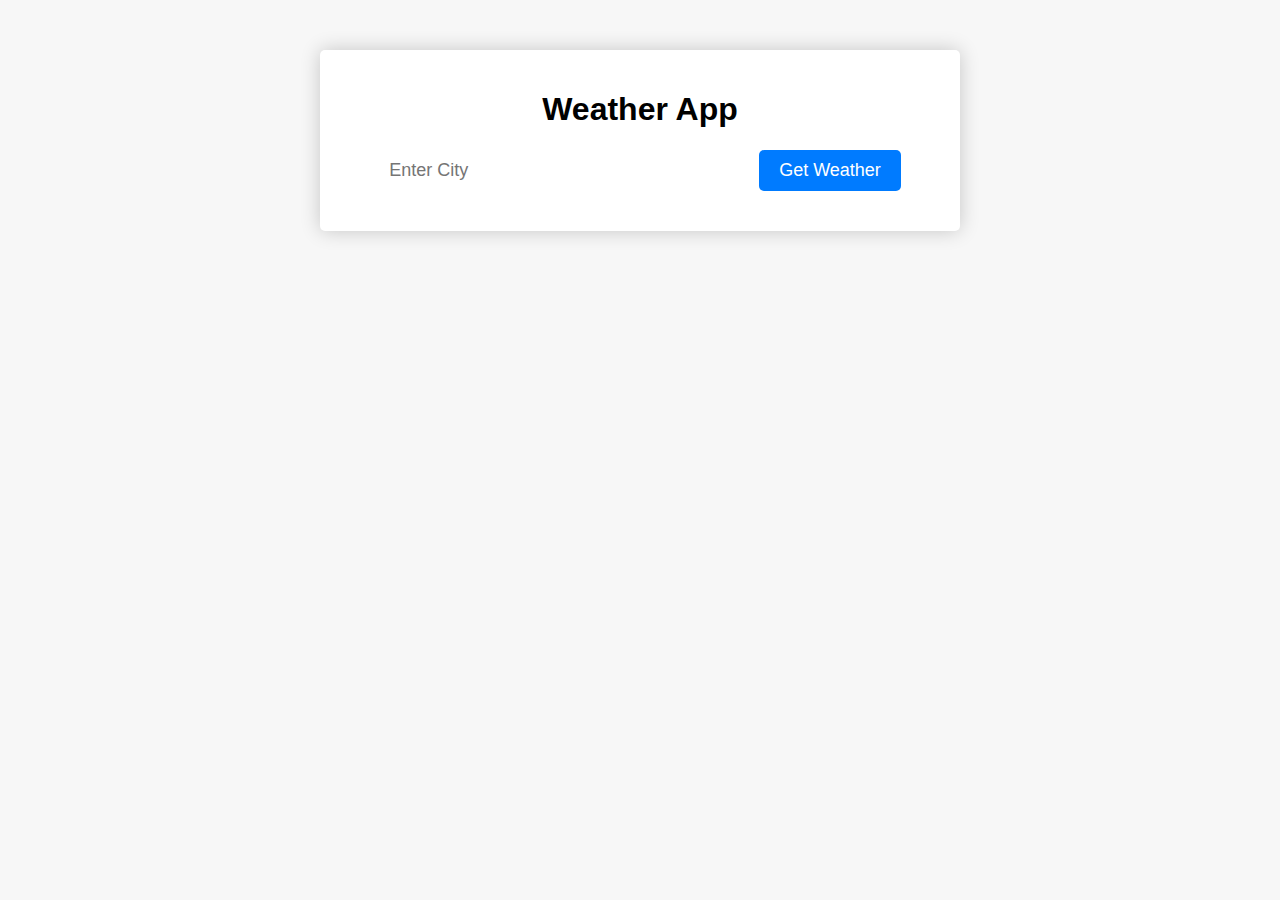
<file: index.html>
<!--
    Name: Zulkifli Salami
    File: Weather App
    Description: Creating a weather app that gets city info from a user and is submitted to a script to generate 
    more info on the current weather data for a validated city.
-->
<!---->

<!--Initializing HTML5 type-->
<!DOCTYPE html>
<!--lang attribute defines language of the page-->
<html lang="en">
<head>
    <!--Setting the browser to recognize universal characters-->
    <meta charset="UTF-8">
    <!--Compatibility tag for Internet explorer, setting browser to use most recent engine for internet explorer-->
    <meta http-equiv="X-UA-Compatible" content="IE=edge">
    <!--Set screen to devices screen, and initial zoom level set to 100%-->
    <meta name="viewport" content="width=device-width, initial-scale=1.0">
    <!--browser page title-->
    <title>Weather App</title>
    <!--Link to css style sheet-->
    <link rel="stylesheet" href="style.css">
</head>
<body>
    <!--Class "container for the whole App page"-->
    <div class="container">
        <!--Heading for the App-->
        <h1>Weather App</h1>
        <!--Form to get info from users-->
        <form action="">
            <!--input of type "text", placeholder used for display text on input is set-->
            <input type="text" id="city-input" placeholder="Enter City">
            <!--Submit button for the form-->
            <input type="submit" value="Get Weather">
        </form>
        <!--Inner division on app page for weather data-->
        <div id="weather-data">
            <!--App div for weather icon-->
            <div class="icon">
                <!-- <img src="http://openweathermap.org/img/wn/01d.png" alt="Weather Icon"> -->
            </div>
            <!--Inner division on app page for temperature value-->
            <div class="temperature"></div>
            <!--Inner division on app page for temperature text description-->
            <div class="description"></div>
            <!--Inner division on app page for temperature details-->
            <div class="details">
                <!-- <div>Feels like: 23</div>
                <div>Humidity: 40%</div>
                <div>Wind speed: 5 m/s</div> -->
            </div>
        </div>
    </div>
    <!--
        Add link to the JavaScript file. This is done just before the end of the body section because the website has 
        to be loaded first in the browser, then functionality can be added to it. Otherwise, the JavaScript elements can't be 
        read by the browser
    -->
    <script src="index.js"></script>
</body>
</html>
</file>
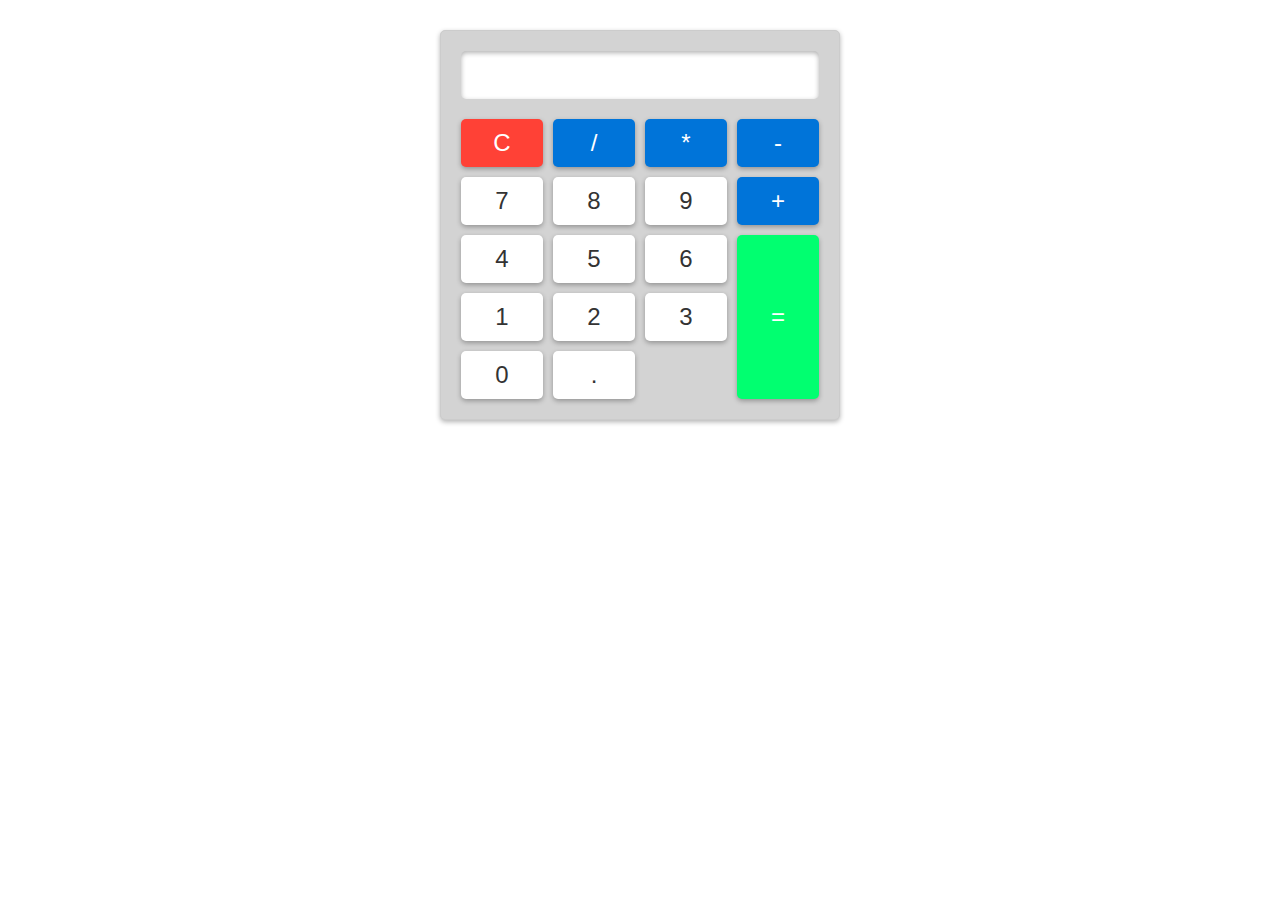
<file: calculator/index.html>
<!--
    Name: Zulkifli Salami
    File: Calculator App
    Description: Creating a functional calculator app. Using event listeners on an external JavaScript file,
    each button will be able to call a certain function to execute specific functional tasks.
-->
<!---->

<!--Initializing HTML5 type-->
<!DOCTYPE html>
<!--lang attribute defines language of the page-->
<html lang="en">
<head>
    <!--Setting the browser to recognize universal characters-->
    <meta charset="UTF-8">
    <!--Compatibility tag for Internet explorer, setting browser to use most recent engine for internet explorer-->
    <meta http-equiv="X-UA-Compatible" content="IE=edge">
    <!--Set screen to devices screen, and initial zoom level set to 100%-->
    <meta name="viewport" content="width=device-width, initial-scale=1.0">
    <!--browser page title-->
    <title>Calculator App</title>
    <!--Link to css style sheet-->
    <link rel="stylesheet" href="style.css">
</head>
<body>
    <!-- Container div, named calculator -->
    <div class="calculator">
        <!-- Input of type text, id is set to result to enable editing of field with JavaScript, 
            input field set to "readonly" i.e. User can't make changes to the field -->
        <input type="text" id="result" readonly>
        <!-- Button div, named buttons which will consist of all the buttons -->
        <div class="buttons">
            <!-- Button to clear input field -->
            <button class="clear">C</button>
            <!-- Button of Arithmetic Operator for Division -->
            <button class="operator">/</button>
            <!-- Button of Arithmetic Operator for Multiplication -->
            <button class="operator">*</button>
            <!-- Button of Arithmetic Operator for Subtraction -->
            <button class="operator">-</button>
            <!-- Button of number -->
            <button class="number">7</button>
            <!-- Button of number -->
            <button class="number">8</button>
            <!-- Button of number -->
            <button class="number">9</button>
            <!-- Button of Arithmetic Operator for Addition -->
            <button class="operator">+</button>
            <!-- Button of number -->
            <button class="number">4</button>
            <!-- Button of number -->
            <button class="number">5</button>
            <!-- Button of number -->
            <button class="number">6</button>
            <!-- Button for Equal sign -->
            <button class="equals">=</button>
            <!-- Button of number -->
            <button class="number">1</button>
            <!-- Button of number -->
            <button class="number">2</button>
            <!-- Button of number -->
            <button class="number">3</button>
            <!-- Button of number -->
            <button class="number">0</button>
            <!-- Button of class Decimal -->
            <button class="decimal">.</button>
        </div>
    </div>
    <!-- Add JavaScript file. This is done at the end of the file to enable to entire HTML document load before executing the file -->
    <script src="index.js"></script>
</body>
</html>
</file>
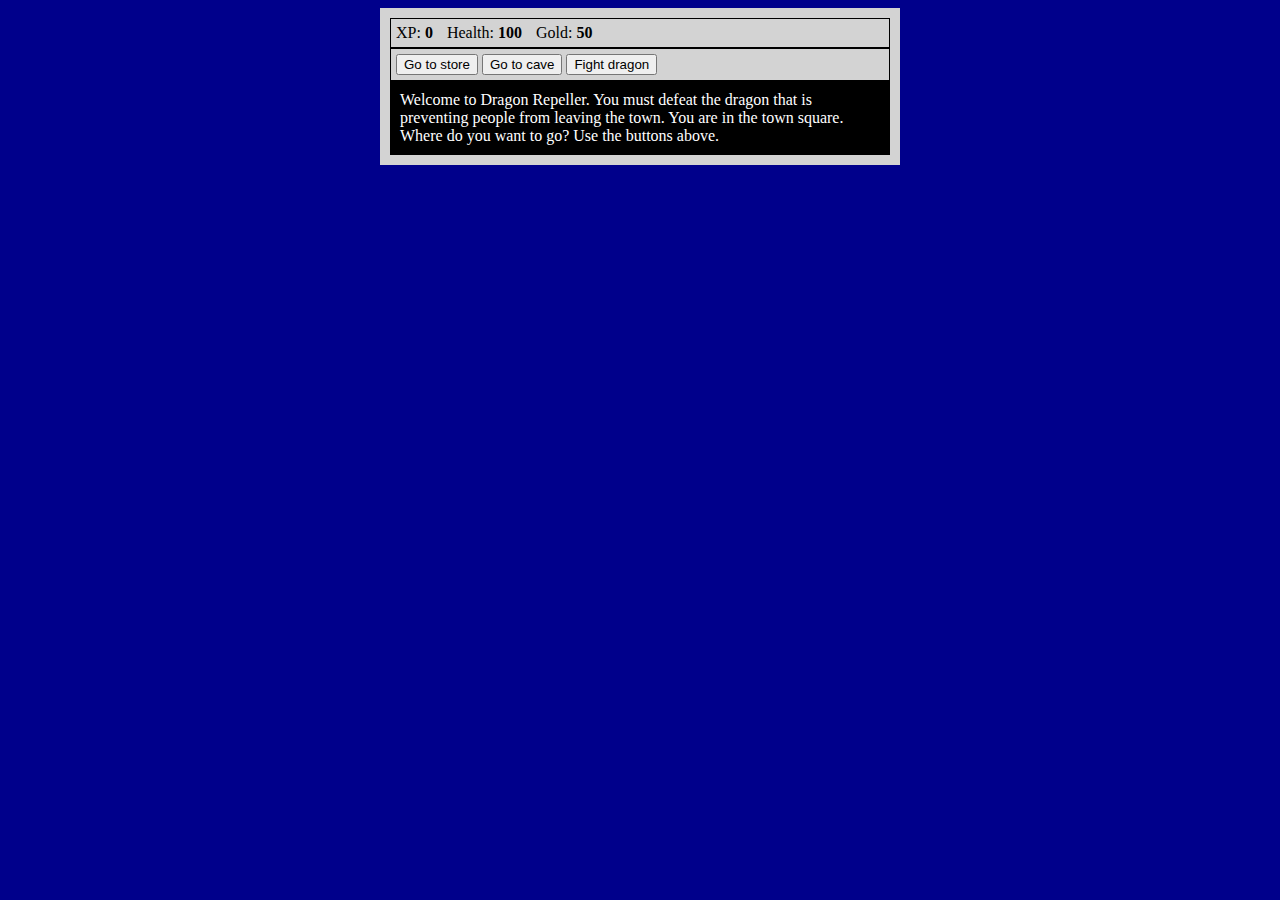
<file: dragon-game/index.html>
<!DOCTYPE html>
<html lang="en" >

<head>
  <meta charset="UTF-8">
  <title>RPG - Dragon Repeller</title>
  <link rel="stylesheet" href="style.css">
</head>

<body>
<div id="game">
  <div id="stats">
    <span class="stat">XP: <strong><span id="xpText">0</span></strong></span>
    <span class="stat">Health: <strong><span id="healthText">100</span></strong></span>
    <span class="stat">Gold: <strong><span id="goldText">50</span></strong></span>
  </div>
  <div id="controls">
    <button id="button1">Go to store</button>
    <button id="button2">Go to cave</button>
    <button id="button3">Fight dragon</button>
  </div>
  <div id="monsterStats">
    <span class="stat">Monster Name: <strong><span id="monsterName"></span></strong></span>
    <span class="stat">Health: <strong><span id="monsterHealth"></span></strong></span>
  </div>
  <div id="text">Welcome to Dragon Repeller. You must defeat the dragon that is preventing people from leaving the town. You are in the town square. Where do you want to go? Use the buttons above.</div>
</div>
<script  src="script.js"></script>
</body>

</html>
</file>
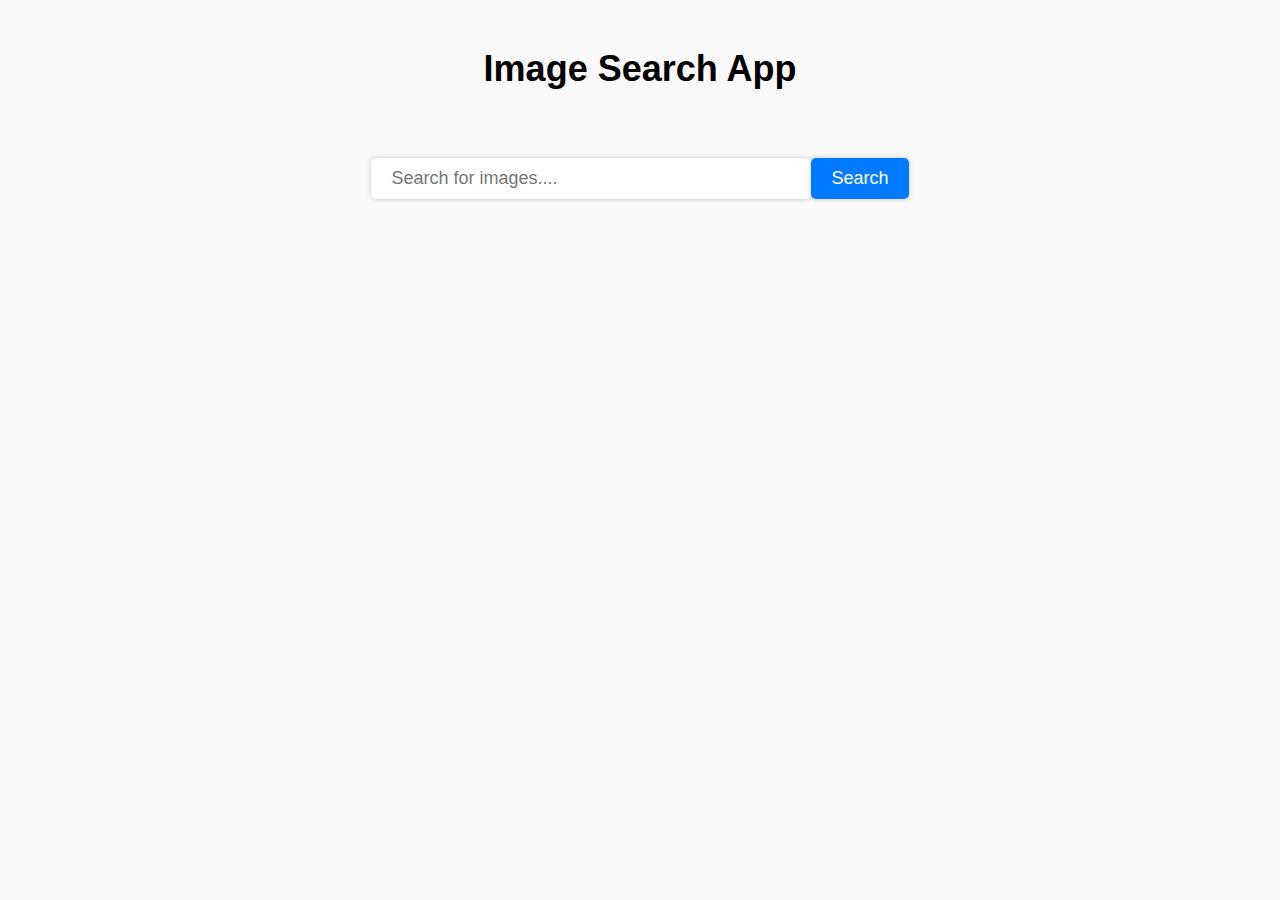
<file: image-search-app/index.html>
<!--
    Name: Zulkifli Salami
    File: Image Search App
    Description: Creating a functional image search app that gets input on search parameter from a user and is submitted to a script to generate 
    images related to the input parameter, this is generated using unsplash.com API.
-->
<!---->

<!--Initializing HTML5 type-->
<!DOCTYPE html>
<!--lang attribute defines language of the page-->
<html lang="en">
<head>
    <!--Setting the browser to recognize universal characters-->
    <meta charset="UTF-8">
    <!--Compatibility tag for Internet explorer, setting browser to use most recent engine for internet explorer-->
    <meta http-equiv="X-UA-Compatible" content="IE=edge">
    <!--Set screen to devices screen, and initial zoom level set to 100%-->
    <meta name="viewport" content="width=device-width, initial-scale=1.0">
    <!--browser page title-->
    <title>Image Search App</title>
    <!--Link to css style sheet-->
    <link rel="stylesheet" href="style.css">
</head>
<body>
    <!-- h1 tag for title of website -->
    <h1>Image Search App</h1>
    <!-- form used to get input from the user -->
    <form>
        <!-- input of tyoe text, with id set to track changes inside JavaScript -->
        <input type="text" id="search-input" placeholder="Search for images...." />
        <!-- buttton to submit input into JavaScript -->
        <button id="search-button">Search</button>
    </form>
    <!-- div to display images -->
    <div class="search-results">
    </div>
    <button id="show-extra-results">Show more</button>
    <script src="index.js"></script>
</body>
</html>
</file>
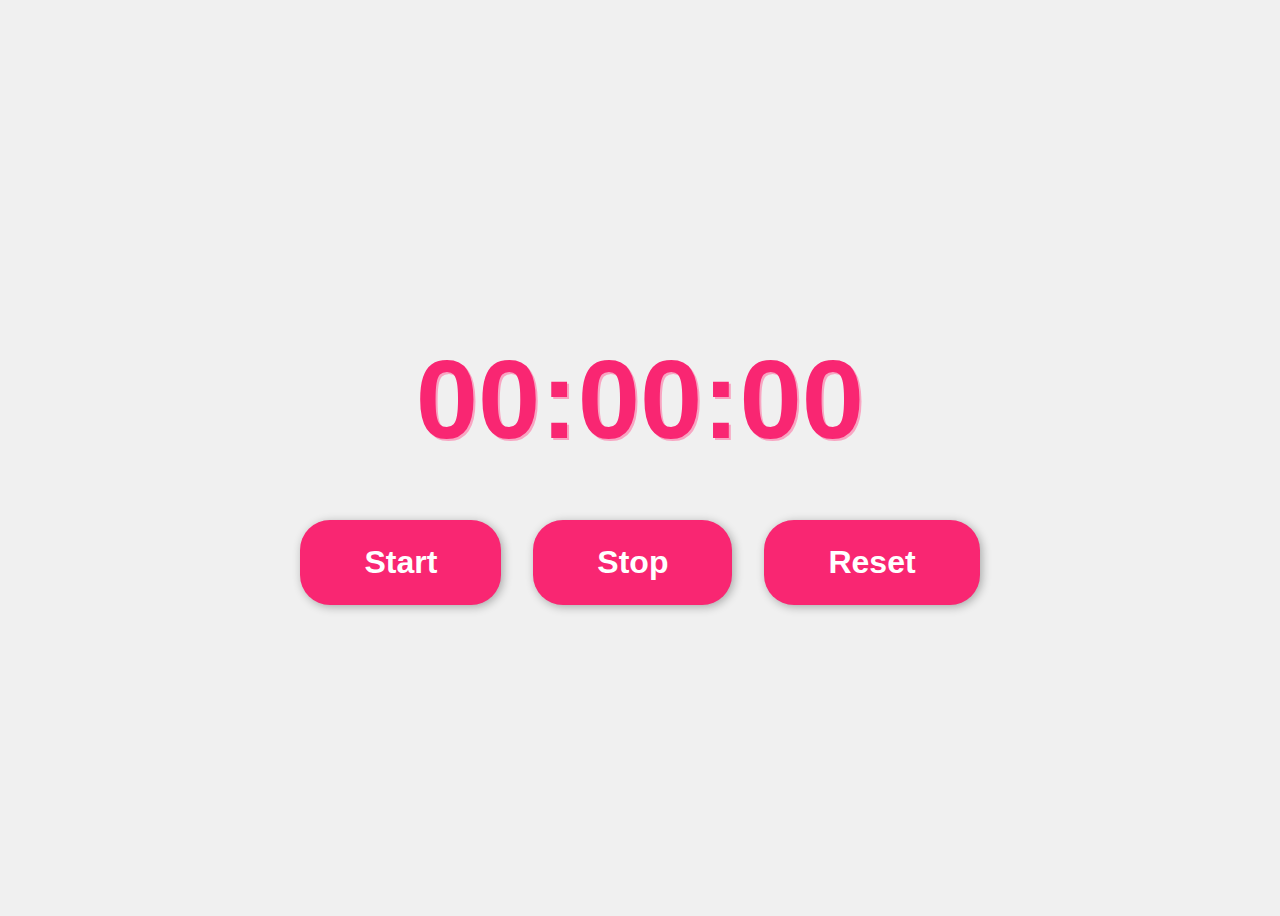
<file: stopwatch/index.html>
<!--
    Name: Zulkifli Salami
    File: Stopwatch App
    Description: Creating a stopwatch app.
-->
<!---->

<!--Initializing HTML5 type-->
<!DOCTYPE html>
<!--lang attribute defines language of the page-->
<html lang="en">
<head>
    <!--Setting the browser to recognize universal characters-->
    <meta charset="UTF-8">
    <!--Compatibility tag for Internet explorer, setting browser to use most recent engine for internet explorer-->
    <meta http-equiv="X-UA-Compatible" content="IE=edge">
    <!--Set screen to devices screen, and initial zoom level set to 100%-->
    <meta name="viewport" content="width=device-width, initial-scale=1.0">
    <!--browser page title-->
    <title>Stopwatch App</title>
    <!--Link to css style sheet-->
    <link rel="stylesheet" href="style.css">
</head>
<body>
    <!-- div with id of timer-->
    <div id="timer">00:00:00</div>
    <!-- div with id of buttons-->
    <div id="buttons">
        <!-- button with id of start-->
        <button id="start">Start</button>
        <!-- button with id of Stop-->
        <button id="stop">Stop</button>
        <!-- button with id of Reset-->
        <button id="reset">Reset</button>
    </div>

    <!--
        Add link to the JavaScript file. This is done just before the end of the body section because the body content has 
        to be loaded first in the browser, then functionality can be added to it.
    -->
    <script src="script.js"></script>
</body>
</html>
</file>
<file: style.css>
/*
Name: Zulkifli Salami
File: style.css
Description: CSS style sheet for a weather app
*/


/*
body selector
- Remove default margin set to "0", removes space on four side of body. 
    Margin adds space outside the container
- Choose font type for all text inside the website, and a backup font 
- Set background color to light grey
*/
body{
    margin: 0;
    font-family: "Montserrat", sans-serif;
    background-color: #f7f7f7;
}


/*
- class selector "container"
- Set background color to white
- Add shadow effect to the container using box shadow. Has 4 parameters:
    param 1: Set x-axis to "0"
    param 2: Set y-axis to "0"
    param 3: Blurness, set to 20px which blurs top and bottom
    param 4: Set color, use rgba(red, green, blue, alpha i.e., Opacity)
- Add margin to left and right, and make top and down 0. This makes the container centered
- Add margin at top of container which pushes it down. 
    CSS properties have a vertical order of prefernce on whatever comes next
- Align all texts to center
- Add rounded corners to the container using border-radius
- Add padding, this adds space inside the container.
*/
.container{
    background-color: #fff;
    box-shadow: 0 0 20px rgba(0, 0, 0, .2);
    margin: 0 auto;
    margin-top: 50px;
    text-align: center;
    max-width: 600px;
    border-radius: 5px;
    padding: 20px;
}


/*
- Form selector
- Change the display to flex, i.e., make elements of the form right next to each other
- Center the children of the form horizontally
- Center the children of the form vertically
- Add some space at the bottom of the form
*/
form{
    display: flex;
    justify-content: center;
    align-items: center;
    margin-bottom: 20px;
}


/*
- Target the form input of type "text"
- Add padding which adds inner space, that makes the input field larger
- Remove input border i.e., set to "none". Makes input field modern
- Remove input outline (the line displayed when we click on the input field) 
    i.e., set to "none". Makes input field modern
- Change the font - size 
- Set the width of the input
*/
form input[type="text"]{
    padding: 10px;
    border: none;
    outline: none;
    font-size: 18px;
    width: 60%;
}


/*
- Target the form button input of type "Submit"
- Set background color to a shade of blue
- Remove border using "none"
- Add space inside the button, i.e., padding top and bottom 10px, left and right 20px
- Add rounded corners to the container using border-radius
- Set buitton text font size
- Change the pointer when hovered over the button to pointer
- Remove the outline
- Add a transition to slow the hover effect  
*/
form input[type="Submit"]{
    background-color: #007bff;
    color: #fff;
    border: none;
    padding: 10px 20px;
    border-radius: 5px;
    font-size: 18px;
    cursor: pointer;
    outline: none;
    transition: background-color .3s ease;
}


/*
- Target the form button input of type "Submit" when hovered over the button
- Set the background color to a darker shade of blue
*/
form input[type="Submit"]:hover{
    background-color: #0062cc;
}


/*
- Class selector "icon", targeting image tag inside the class.
- Set the width
- Set the height
- Add background size to fit any icon within the class
- Prevent repeating of the image
- Chanage background position to center on both x and y axis
*/
.icon img{
    width: 100px;
    height: 100px;
    background-size: contain;
    background-repeat: no-repeat;
    background-position: center center;
}


/*
- Class selector "temperature"
- Change font size
- Make text bold, i.e., change font-weight to "bold"
- Create spacing between this class and other class above and bottom. 
    Set margin space for top and bottom "20px", and set left and right to "0"
*/
.temperature{
    font-size: 48px;
    font-weight: bold;
    margin: 20px 0;
}


/*
- Class selector "description"
- Change font-size
- Add margin at bottom for spacing
*/
.description{
    font-size: 24px;
    margin-bottom: 20px;
}


/*
- Class selector "details"
- Bring the children of the div right next to each other i.e, Set property "display" to value "flex"
- Center the children horizontally
- Center the children vertically
- Set "flex-wrap" to "wrap", which allows the children to move to a new line in cases where there's no space.
    This makes them responsive to the spacing on the page
*/
.details{
    display: flex;
    justify-content: center;
    align-items: center;
    flex-wrap: wrap;
}


/*
- Target all the div inside the details class.
- Add inner space of 20px
- Change te background color
- Add space between children 
- Chnage "flex" property to '1'. This makes the children use the remaining space available of the div,
    i.e, when there's extra space on moving to a new line
- Add rounded corner for each children
- Text align to the center
- Set min height for each children to make each on the same height
*/
.details > div{
    padding: 20px;
    background-color: #f1f1f1;
    margin: 10px;
    flex: 1;
    border-radius: 5px;
    text-align: center;
    min-height: 45px;
}


/*
- Add a media query
- Bring inputs on the form ontop of each other in mobile size,
    target mobile size .i.e, "max-width: 768px"
- Target the form
- Change the flex direction and bring them ontop of each other, instead of row to column
- Target the form input with type "text"
- Set the width to 100%
- Add outer space for spacing
*/
@media (max-width: 768px){
    form{
        flex-direction: column;
    }
    form input[type="Submit"]{
        width: 100%;
        margin-bottom: 10px;
    }
}
</file>
<file: calculator/style.css>
/* 
Name: Zulkifli Salami
File: style.css
Description: CSS style sheet for a Calculator app 
*/


/* 
Universal Style Selector "*"
- Universal box-sizing is set to border-box. i.e, how the width and height of an element are calculated: 
should they include padding and borders, or not. In this case, border-box means they should.
- Set margin to zero
*/
* {
    box-sizing: border-box;
    margin: 0;

}


/* 
Div class selector: calculator
- Change background-color to light grey
- Set padding to 20px
- set max width to 400px
- Set margin to 0 up and down, auto left and right. Sets the App to the middle of the page
and equal space left to right
- Add border with solid, 1px and color of ccc i.e darker grey
- Add shadow effect to the input field using box shadow. Has 4 parameters:
    param 1: Set x-axis to "0"
    param 2: Set y-axis to "0"
    param 3: Blurness, set to 5px which blurs top and bottom
    param 4: Set color, use rgba(red, green, blue, alpha i.e. Opacity)
- Make the corners of the App rounded using border-radius 5px
- Add some space at the top, i.e 30px
*/
.calculator{
    background-color: lightgrey;
    padding: 20px;
    max-width: 400px;
    margin: 0 auto;
    border: solid 1px #ccc;
    box-shadow: 0 2px 5px rgba(0, 0, 0, 0.3);
    border-radius: 5px;
    margin-top: 30px;
}


/* 
id selector: result
- Set width to 100%
- Add padding of 10px to increase inner space
- Set font size to 24px, increases size of text
- Set border to none to remove border
- Add shadow effect inside the input field using the same values as the calculator container box shadow
- Set border radius to 5px
*/
#result {
    width: 100%;
    padding: 10px;
    font-size: 24px;
    border: none;
    box-shadow: 0 2px 5px rgba(0, 0, 0, 0.3) inset;
    border-radius: 5px;
}


/* 
Div class selector: buttons
- Set display to grid
- Set grid template columns to repeat 4 i.e the number of columns and the width of each column in a grid layout
1fr sets the width of each column to contain the available space
- Set grid gap to 10 px
- Set margin top to 20px
*/
.buttons {
    display: grid;
    grid-template-columns: repeat(4, 1fr);
    grid-gap: 10px;
    margin-top: 20px;
}


/* 
Button selector
- Add padding of 10px
- Set font size to 24px
- Set border to none
- Set box-shadow to same values as box-shadow in app
- Set border radius to same value for consistent design
- Set cursor to pointer
- Add a transition to slow the hover effect, targeting the background-color property
*/
button {
    padding: 10px;
    font-size: 24px;
    border: none;
    box-shadow: 0 2px 5px rgba(0, 0, 0, 0.3);
    border-radius: 5px;
    cursor: pointer;
    transition: background-color .3s ease;
}


/* 
Button selector when hovered upon
- Set background color to ddd
*/
button:hover {
    background-color: #ddd;
}


/* 
Button selector of class: clear
- Set background color to ff4136
- Set text color to white
*/
.clear {
    background-color: #ff4136;
    color: white;
}


/* 
Button selector of class: number and decimal
- Set background color to fff
- Set text color to #333
*/
.number, .decimal {
    background-color: #fff;
    color: #333;
}


/* 
Button selector of class: operator
- Set background color to 0074d9
- Set text color to #fff
*/
.operator {
    background-color: #0074d9;
    color: #fff;
}


/* 
Button selector of class: equal
- Set background color to 01ff70
- Set the grid row to cover 3 rows, i.e, span 3
- Set text color to #fff
*/
.equals {
    background-color: #01ff70;
    grid-row: span 3;
    color: #fff;
}
</file>
<file: dragon-game/style.css>
body {
    background-color: darkblue;
  }
  
  #text {
    background-color: black;
    color: white;
    padding: 10px;
  }
  
  #game {
    max-width: 500px;
    max-height: 400px;
    background-color: lightgray;
    color: white;
    margin: 0 auto;
    padding: 10px;
  }
  
  #controls {
    border: 1px black solid;
    padding: 5px;
  }
  
  #stats {
    border: 1px black solid;
    color: black;
    padding: 5px;
  }
  
  #monsterStats {
    display: none;
    border: 1px black solid;
    color: white;
    padding: 5px;
    background-color: red;
  }
  
  .stat {
    padding-right: 10px;
  }
</file>
<file: image-search-app/style.css>
/* 
Name: Zulkifli Salami
File: style.css
Description: CSS style sheet for a Image Search app 
*/


/*
body selector
- Set background color to light grey
- Set the font-family of the texts
- Set the line-height, which specificies the height of a line i.e add space between elements.
    line-height set to number i.e number multiplied with current font-size to set the line-height.
- Set margin to 0, this nullifies any space between elements and browser wall.
*/
body{
    background-color: #f9f9f9;
    font-family: Arial, Helvetica, sans-serif;
    line-height: 1.6;
    margin: 0;
}


/* 
h1 selector 
- Set the font size to 36px
- Set font-weight to Bold, to make it thick
- Set text-align to center to bring text to center
- Set margin top to 40px, to add space at the top and bring text down
- Set margin bottom to 60px, add space at the bottom of text
*/
h1{
    font-size: 36px;
    font-weight: bold;
    text-align: center;
    margin-top: 40px;
    margin-bottom: 60px;
}


/* 
form selector
- Set display to flex, in order to center items in the form i.e. making items placed next to each other.
- Set justify-content to center, brings items to the center horizontally
- Set align-items to center, brings items to the center vertically 
- Set margin bottom to 60px, add space at the bottom of text
*/
form{
    display: flex;
    justify-content: center;
    align-items: center;
    margin-bottom: 60px;
}


/* 
form input selector using id: search-input. Syntax to select id is '#idname' 
- Set the width to 60%, making it longer
- Set maximum width to 400px to limit width in cases of bigger screens
- Add padding 10px to top and bottom, 20px to left and right. Makes the input bigger as padding targets the space between the content and border of the element
- Remove the border for design purpose. Set border to none
- Add shadow effect to the input field using box shadow. Has 4 parameters:
    param 1: Set x-axis to "0"
    param 2: Set y-axis to "0"
    param 3: Blurness, set to 5px which blurs top and bottom
    param 4: Set color, use rgba(red, green, blue, alpha i.e. Opacity)
- Add rounded corners to the input field using border-radius
- Set the font size to 18px
- Set the color of input element, i.e. foreground color of text and text decorations. 
    Set to dark grey.
*/
#search-input{
    width: 60%;
    max-width: 400px;
    padding: 10px 20px;
    border: none;
    box-shadow: 0px 0px 5px rgba(0, 0, 0, .2);
    border-radius: 5px;
    font-size: 18px;
    color: #333;
}


/* 
form button selector using id: search-button
- Add padding 10px to top and bottom, 20px to left and right. Making it similar to input field.
- Set background color to a shade of blue
- Set foreground color of text to white
- Remove the border for design purpose. Set border to none
- Set the font size to 18px, making the button exact size as input field
- Add similar box shadow to that of input field
- Change the cursor when hovered over the button to pointer
- Add rounded corners to the container using border-radius
- Add a transition to slow the hover effect, targeting the background-color property
*/
#search-button{
    padding: 10px 20px;
    background-color: #007bff;
    color: #fff;
    border: none;
    font-size: 18px;
    box-shadow: 0px 0px 5px rgba(0, 0, 0, .2);
    cursor: pointer;
    border-radius: 5px;
    transition: background-color .3s ease-in-out;
}


/* 
Target the form button when hovered over 
- Set the background-color
*/
#search-button:hover{
    background-color: #0062cc;
}


/* 
Target the div class 'search-results' with syntax '.class-name'
- Set display to flex, in order to center items in the form i.e. making items placed next to each other.
- Set "flex-wrap" to "wrap", which allows the items to move to a new line in cases where there's no space.
    This makes them responsive to the spacing on the page
- Set justify-content to space-between, Items will have space between them horizontally
- Set maximum width to 1200px in cases of bigger screens
- Set margin to 0 for top and bottom, and auto to left and right to center images
- Add padding 20px for spacing 
*/
.search-results{
    display: flex;
    flex-wrap: wrap;
    justify-content: space-between;
    max-width: 1200px;
    margin: 0 auto;
    padding: 20px;
}


/* 
Target the div class 'individual-result', to style the div container
- Set margin bottom to 60px, adds space between elements in the div
- Set width to 30%, for bigger screens design purpose
- Set border radius to 5px
- Add box-shadow
- Add overflow set to 'hidden', to clip the image covering the border radius
*/
.individual-result{
    margin-bottom: 60px;
    width: 30%;
    border-radius: 5px;
    box-shadow: 0 0 5px rgba(0, 0, 0, .2);
    overflow: hidden;
}


/* 
Targert the individual-result class when hovered over
- Set transform to scale(1.1) to enlarge the image
*/
.individual-result:hover{
    transform: scale(1.1);
}


/* 
Target the div class 'individual-result' and all images within the class with syntax '.class-name img', just to style the images
- Set the width to 100%
- Set height to 200px
- Set object-fit to cover, i.e. specifiying how img or video should be resized to fit its container.
    'cover' sets image to keep its aspect ratio and fill the given dimension. The image will be clipped to fit.
- Add a transition to the transform property to slow the enlarge effect of transform
*/
.individual-result img{
    width: 100%;
    height: 200px;
    object-fit: cover;
    transition: transform .3s ease-in-out;
}


/* 
Target the div class 'individual-result' and the anchor tag 
- Add padding 10px, add some space between content and border
- Set display to block, i.e. displayed like a paragraph
- Set foreground color to dark grey
- Set text-decoration to 'none', i.e. removing the underline on the text
Add a transition to the background color property to slow the enlarge effect of transform
*/
.individual-result a{
    padding: 10px;
    display: block;
    color: #333;
    text-decoration: none;
    transition: background-color .3s ease-in-out;
}


/* 
Targert the individual-result class and anchor tags when hovered over
- Set background color to light grey
*/
.individual-result:hover a{
    background-color: rgba(0, 0, 0, .1);
}


/* 
Target the button of id: 'show-extra-results'
- Set background color to light green
- Set border to none
- Set foreground color to white
- Add padding 10px to top and bottom, 20px to left and right.
- Set display to block, i.e. makes element like a paragraph taking all the space
- Set margin to 20px for top and bottom, and auto to left and right to center element
- Align text to the center
- Add rounded corners to the container using border-radius
- Change the cursor when hovered over the button to pointer
- Add a transition to slow the hover effect, targeting the background-color property
- Set display to none, i.e. we don't see the button until a result is fetched
*/
#show-extra-results{
    background-color: #007bff;
    border: none;
    color: white;
    padding: 10px 20px;
    display: block;
    margin: 20px auto;
    text-align: center;
    border-radius: 5px;
    cursor: pointer;
    transition: background-color .3s ease-in-out;
    display: none;
}


/* 
Target the button of id: 'show-extra-results' when hovered over 
- Set the background-color
*/
#show-extra-results:hover{
    background-color: #0062cc;
}



/*
- Add a media query for a tablet size screen, tablet size .i.e, "max-width: 768px"
- Target the div class '.search-result'
    - Change the width to 45%
*/
@media screen and (max-width: 768px){
    .individual-result{
        width: 45%;
    }
}


/*
- Add a media query for a mobile size screen, mobile size .i.e, "max-width: 480px"
- Target the div class '.search-result'
    - Change the width to 100%
- Target the form
    - Change the flex direction and bring them ontop of each other, instead of row to column
- Target the form input field
    - Add margin to the bottom for spacing between field and Search button
    - Set the width to 85%
*/
@media screen and (max-width: 480px){
    .individual-result{
        width: 100%;
    }
    form{
        flex-direction: column;
    }
    #search-input {
        margin-bottom: 20px;
        width: 85%;
    }
}
</file>
<file: stopwatch/style.css>
/*
Name: Zulkifli Salami
File: style.css
Description: CSS style sheet for a Stopwatch app
*/


/*
body selector
- Set background color to light grey
- Set font type for all text inside the website, and a backup font
- Set the display to flex, i.e., make elements right next to each other
- Set flex direction to column i.e., make elements on top of each other
- Center the elements horizontally
- Set min height of screen to 100vh
- Remove extra spaces on zoomed screen
- Center the elements vertically
*/
body{
    background-color: #f0f0f0;
    font-family: "Poppins", sans-serif;
    display: flex;
    flex-direction: column;
    justify-content: center;
    min-height: 100vh;
    overflow: hidden;
    align-items: center;
}


/* 
div selector with id: timer
- Set font-size to 7times of the default size, i.e. 7rem
- Set font weight to 700
- Add text-shadow 
- Set color to pink f92672
- Set width
- Set text align to the center
- Set margin top and bottom, left and right 
*/
#timer{
    font-size: 7rem;
    font-weight: 700;
    text-shadow: 2px 2px #f8a5c2;
    color: #f92672;
    width: 600px;
    text-align: center;
    margin: 40px auto;
}


/* 
div selector with id: buttons
- Set the display to flex
- Center elements horizontally
*/
#buttons{
    display: flex;
    justify-content: center;
}


/* 
button selector
- Set background color to f92672
- Set text color to white
- Set border to none. i.e remove all border lines
- Set font size to 2 times original size
- Set font-weight to bold
- Set padding to 1.5 original size top and bottom, 4 times original size left and right
- Set margin to 1 times original size
- Set border-radius to 30px
- Set cursor to pointer type
- Set box-shadow, shadow effect using box shadow has 4 parameters:
    param 1: Set x-axis to "0"
    param 2: Set y-axis to "0"
    param 3: Blurness, set to 20px which blurs top and bottom
    param 4: Set color, use rgba(red, green, blue, alpha i.e., Opacity)
- Set transition to slow the hover effect, targeting everything in the element, with .2s delay
*/
button{
    background-color: #f92672;
    color: white;
    border: none;
    font-size: 2rem;
    font-weight: bold;
    padding: 1.5rem 4rem;
    margin: 1rem;
    border-radius: 30px;
    cursor: pointer;
    box-shadow: 2px 2px 10px rgba(0,0,0,.3);
    transition: all .2s;
}


/* 
button selector when hovered on by pointer
- Set background color
- Set box shadow, opacity is set to a higher value which makes it darker
*/
button:hover{
    background-color: #f44583;
    box-shadow: 2px 2px 10px rgba(0,0,0,.5);
}


/* 
button selector when disabled
- Set opacity to 50%
- Set cursor to default
*/
button:disabled{
    opacity: .5;
    cursor: default;
}



/*
Add media query to handle different situations of useer screen size
- media query of 800px or less
    - Select id timer
        - Set font size to 4 times original size
        - Set width to 350px
    - Select all buttons
        - Set font size to 1.5 times original size
        - Set padding to 1 rem 2 rem
*/
@media (max-width: 800px){
    #timer{
        font-size: 4rem;
        width: 350px;
    }
    button{
        font-size: 1.5rem;
        padding: 1rem 2rem;
    }

}
</file>
